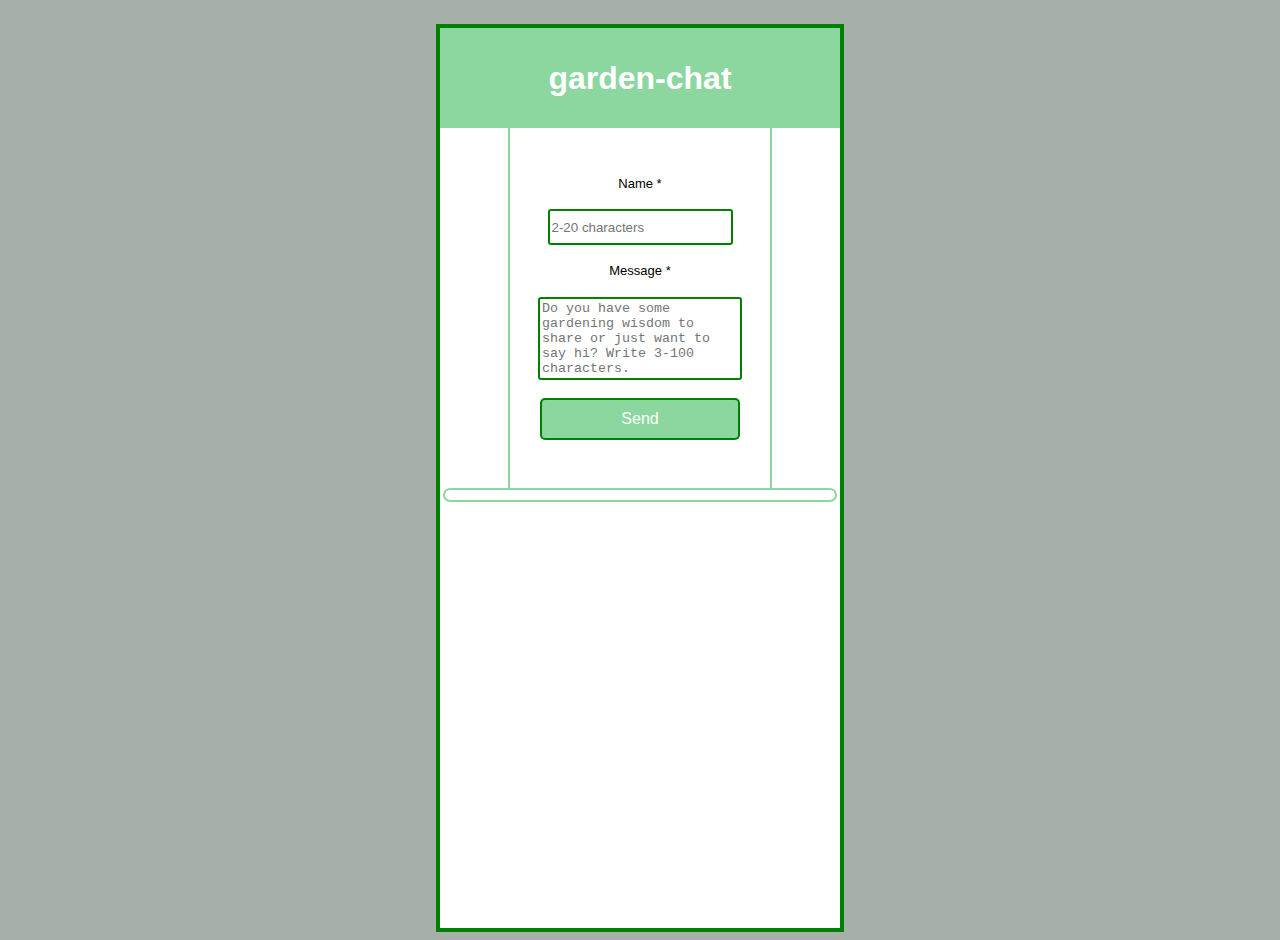
<file: garden-chat-api/src/main/resources/static/index.html>
<!DOCTYPE html>
<html lang="en">
  <head>
    <meta charset="UTF-8" />
    <meta name="viewport" content="width=device-width, initial-scale=1.0" />
    <link rel="stylesheet" href="index.css" />
    <script src="https://ajax.googleapis.com/ajax/libs/jquery/3.5.1/jquery.min.js"></script>
    <script src="index.js"></script>
    <title>garden-chat</title>
  </head>
  <body>
    <div id="chatbox">
      <header><h1>garden-chat</h1></header>
      <form>
        <label for="namefield">Name *</label>
        <input
          id="namefield"
          type="text"
          minlength="3"
          maxlength="20"
          name="sender"
          placeholder="2-20 characters"
          required
        />
        <label for="messagefield">Message *</label>
        <textarea
          id="messagefield"
          rows="5"
          cols="30"
          minlength="3"
          maxlength="100"
          name="message"
          placeholder="Do you have some gardening wisdom to share or just want to say hi? Write 3-100 characters."
          style="resize: none"
          required
        ></textarea>

        <input id="submit" type="submit" value="Send" />
      </form>
      <div id="messagepresenter">
        <ul id="messages"></ul>
      </div>
    </div>
  </body>
</html>
</file>
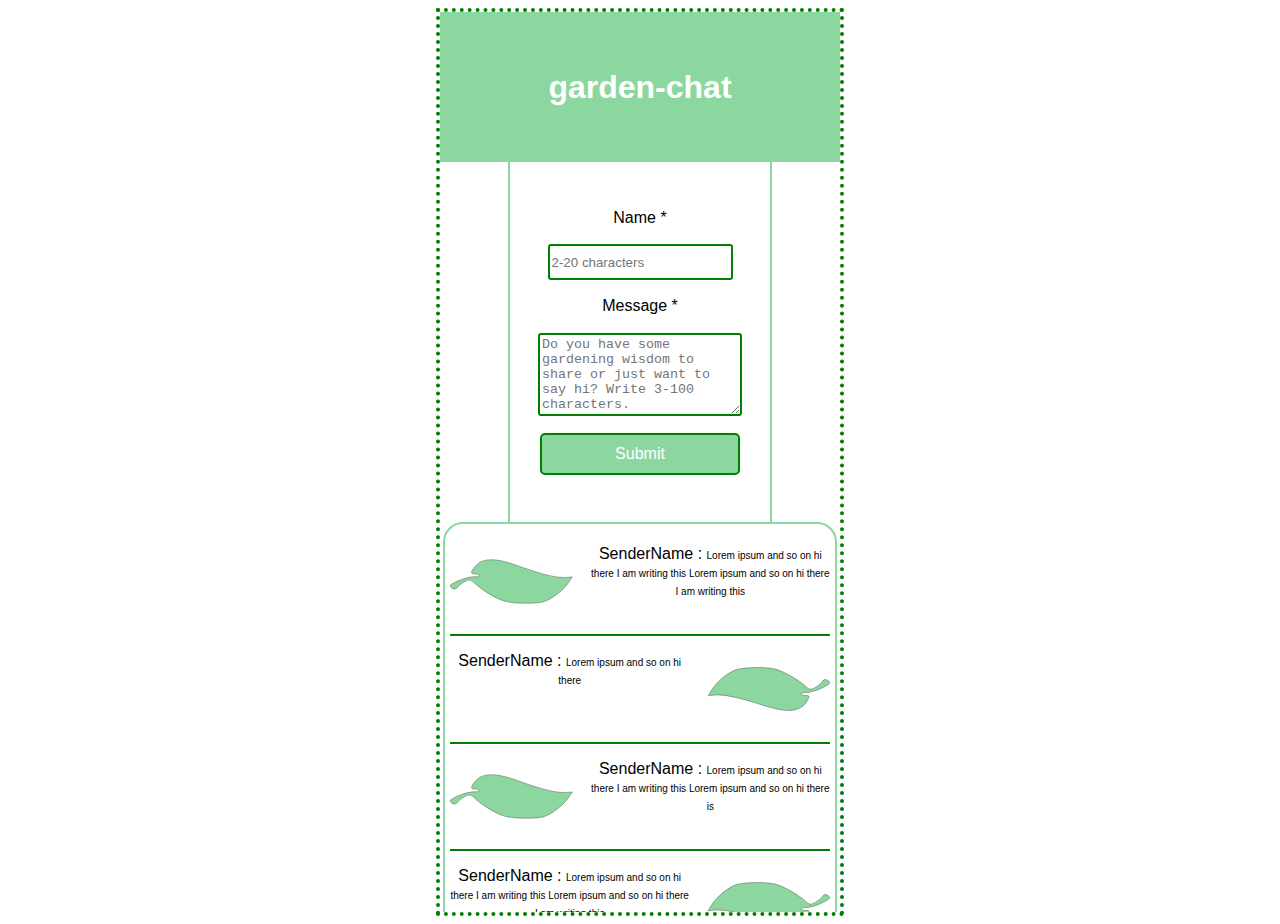
<file: server/garden-chat-api/src/main/resources/static/index.html>
<!DOCTYPE html>
<html lang="en">
  <head>
    <meta charset="UTF-8" />
    <meta name="viewport" content="width=device-width, initial-scale=1.0" />
    <link rel="stylesheet" href="index.css" />
    <script src="https://ajax.googleapis.com/ajax/libs/jquery/3.5.1/jquery.min.js"></script>
    <script src="index.js"></script>
    <title>garden-chat</title>
  </head>
  <body>
    <div id="chatbox">
      <header><h1>garden-chat</h1></header>
      <form>
        <label for="namefield">Name *</label>
        <input
          id="namefield"
          type="text"
          minlength="3"
          maxlength="20"
          name="sender"
          placeholder="2-20 characters"
          required
        />
        <label for="messagefield">Message *</label>
        <textarea
          name="messagefield"
          rows="5"
          cols="30"
          maxlength="100"
          minlength="3"
          name="message"
          placeholder="Do you have some gardening wisdom to share or just want to say hi? Write 3-100 characters."
          required
        ></textarea>

        <input id="submit" type="submit" />
      </form>
      <div id="messagepresenter">
        <ul id="messages">
          <li>
            <img id="leaf-left" src="leaf-left.svg" alt="leaf left" />
            <p>
              <span id="sender">SenderName</span>
              :
              <span class="message"
                >Lorem ipsum and so on hi there I am writing this Lorem ipsum
                and so on hi there I am writing this</span
              >
            </p>
          </li>

          <li>
            <img id="leaf-right" src="leaf-right.svg" alt="leaf left" />
            <p>
              <span id="sender">SenderName</span>
              :
              <span class="message">Lorem ipsum and so on hi there </span>
            </p>
          </li>
          <li>
            <img id="leaf-left" src="leaf-left.svg" alt="leaf left" />
            <p>
              <span id="sender">SenderName</span>
              :
              <span class="message"
                >Lorem ipsum and so on hi there I am writing this Lorem ipsum
                and so on hi there is</span
              >
            </p>
          </li>

          <li>
            <img id="leaf-right" src="leaf-right.svg" alt="leaf left" />
            <p>
              <span id="sender">SenderName</span>
              :
              <span class="message"
                >Lorem ipsum and so on hi there I am writing this Lorem ipsum
                and so on hi there I am writing this</span
              >
            </p>
          </li>
          <li>
            <img id="leaf-left" src="leaf-left.svg" alt="leaf left" />
            <p>
              <span id="sender">SenderName</span>:
              <span class="message">Lorem ipsum and so on hi there </span>
            </p>
          </li>

          <li>
            <img id="leaf-right" src="leaf-right.svg" alt="leaf left" />
            <p>
              <span id="sender">SenderName</span>
              :
              <span class="message"
                >Lorem ipsum and so on hi there I am writing this Lorem ipsum
                and so on hi there I am writing this</span
              >
            </p>
          </li>
        </ul>
      </div>
    </div>
  </body>
</html>
</file>
<file: garden-chat-api/src/main/resources/static/index.css>
body {
  background-color: rgb(166, 175, 168);
  text-align: center;
  display: flex;
  flex-direction: column;
  font-family: 'Lucida Sans', 'Lucida Sans Regular', 'Lucida Grande',
    'Lucida Sans Unicode', Geneva, Verdana, sans-serif;
}

#chatbox {
  background-color: white;
  width: 400px;
  margin: auto;
  margin-top: 1rem;
  border: 4px solid green;
  height: 900px;
  overflow: auto;
}

header {
  height: 100px;
  background-color: #8cd79f;
  color: white;
  display: flex;
  align-items: center;
  justify-content: center;
}

/*  Form styles */

form {
  display: flex;
  flex-direction: column;
  width: 50%;
  height: 300px;
  align-items: center;
  justify-content: space-evenly;
  margin: auto;
  padding: 30px;
  border-left: 2px solid #8cd79f;
  border-right: 2px solid #8cd79f;
}

label {
  font-size: small;
}

#submit {
  color: white;
  background-color: #8cd79f;
  border-radius: 5px;
  border: 2px solid green;
  font-size: medium;
  padding: 10px;
  width: 100%;
}

#namefield {
  border: 2px solid green;
  border-radius: 3px;
  height: 30px;
}

textarea {
  border: 2px solid green;
  border-radius: 3px;
  width: 98%;
}

/* Presenting messages styles */

#messagepresenter {
  width: 95%;
  border: 2px solid #8cd79f;
  border-radius: 20px;
  margin: auto;
  padding: 5px;
}

#messages p {
  background-color: #e8f8ec;
  border-radius: 5px;
  margin: 5px;
  padding: 7px;
}

ul {
  list-style-type: none;
  display: flex;
  flex-direction: column;
  margin: auto;
  padding: 0px;
}

.leaf-left {
  width: 37%;
  float: left;
}

.leaf-right {
  width: 37%;
  float: right;
}

.timestamp {
  font-size: xx-small;
  font-style: italic;
}

.sender {
  font-size: x-small;
  font-weight: bold;
}

.message {
  font-weight: 300;
  font-size: x-small;
  line-height: 0.5;
  margin: auto;
  width: 50%;
}

/* Scrollbar style */

::-webkit-scrollbar {
  width: 11px;
}

::-webkit-scrollbar-track {
  background: rgb(225, 245, 225);
}

::-webkit-scrollbar-thumb {
  background: rgb(136, 194, 136);
  border-radius: 5px;
}

::-webkit-scrollbar-thumb:hover {
  background: #97d3a6;
}
</file>
<file: server/garden-chat-api/src/main/resources/static/index.css>
body {
  text-align: center;
  display: flex;
  flex-direction: column;
  font-family: 'Lucida Sans', 'Lucida Sans Regular', 'Lucida Grande',
    'Lucida Sans Unicode', Geneva, Verdana, sans-serif;
}

#chatbox {
  width: 400px;
  margin: auto;
  border: 4px dotted green;
  height: 900px;
  overflow: auto;
}

header {
  height: 150px;
  background-color: #8cd79f;
  color: white;
  display: flex;
  align-items: center;
  justify-content: center;
}

form {
  display: flex;
  flex-direction: column;
  width: 50%;
  height: 300px;
  align-items: center;
  justify-content: space-evenly;
  margin: auto;
  padding: 30px;
  border-left: 2px solid #8cd79f;
  border-right: 2px solid #8cd79f;
}

#submit {
  color: white;
  background-color: #8cd79f;
  border-radius: 5px;
  border: 2px solid green;
  font-size: medium;
  padding: 10px;
  width: 100%;
}

#namefield {
  border: 2px solid green;
  border-radius: 3px;
  height: 30px;
}

textarea {
  border: 2px solid green;
  border-radius: 3px;
  width: 98%;
}

#messagepresenter {
  width: 95%;
  border: 2px solid #8cd79f;
  border-radius: 20px;
  margin: auto;
  padding: 5px;
}

ul {
  list-style-type: none;
  display: flex;
  flex-direction: column;
  margin: auto;
  padding: 0px;
}

li {
  border-bottom: 2px solid green;
}

#leaf-left {
  width: 37%;
  float: left;
}

#leaf-right {
  width: 37%;
  float: right;
}

.message {
  margin: auto;
  font-weight: 300;
  font-size: x-small;
  width: 50%;
}
</file>
